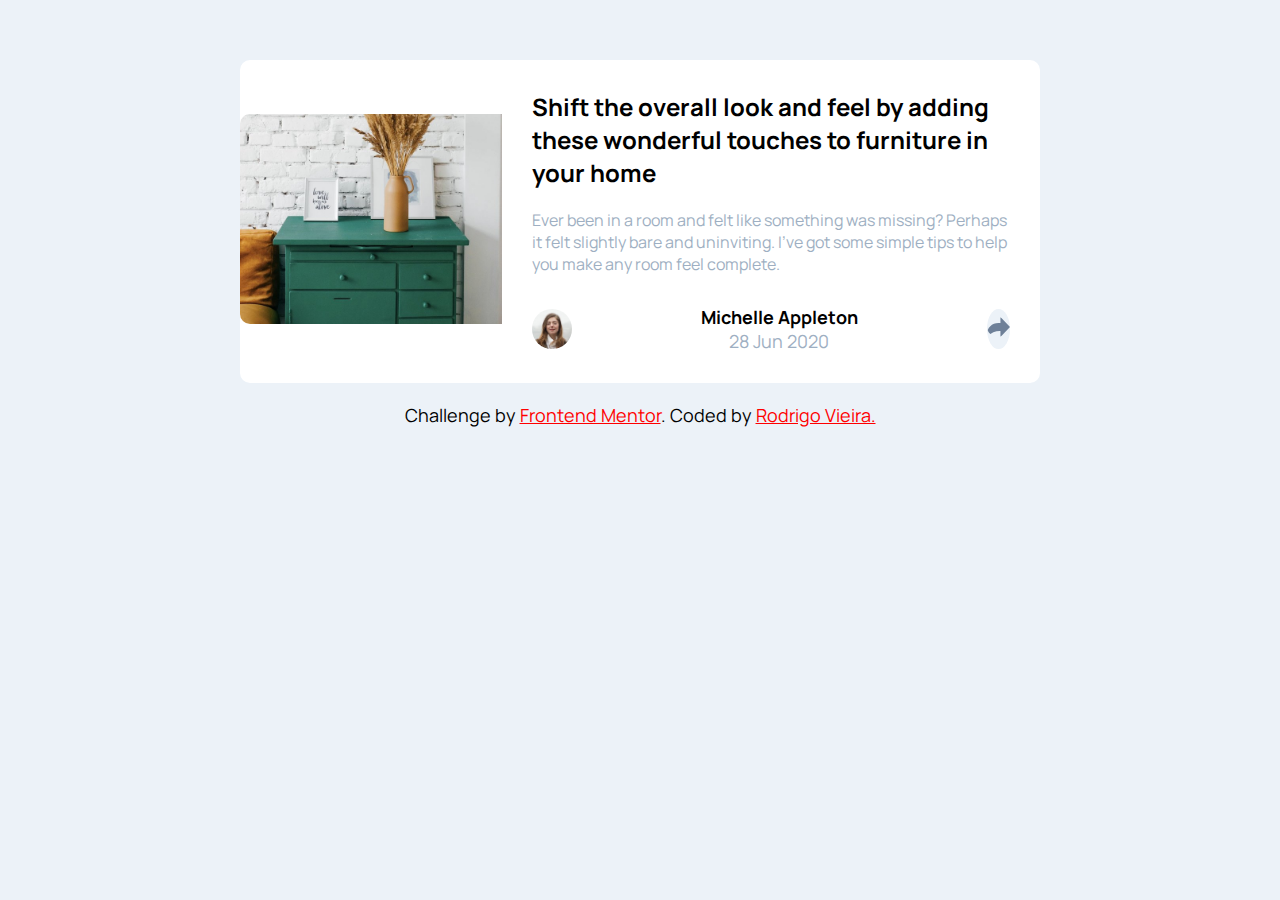
<file: index.html>
<!DOCTYPE html>
<html lang="en">
  <head>
    <meta charset="UTF-8">
    <meta name="viewport" content="width=device-width, initial-scale=1.0"> <!-- displays site properly based on user's device -->

    <link rel="icon" type="image/png" sizes="32x32" href="./images/favicon-32x32.png">
    
    <title>Frontend Mentor | Article preview component</title>

    <link rel="stylesheet" type="text/css" href="style.css">
  </head>
  <body onload="hidemouseOut()">
    <main>
      <div class="card">
        <div class="image-wrapper">
          <img alt="Drawers" src="images/drawers.jpg">
        </div>
        <div class="box">
          <div class="text-wrapper">
            <h1>
              Shift the overall look and feel by adding these wonderful touches to furniture in your home
            </h1>
            <p>
              Ever been in a room and felt like something was missing? Perhaps it felt slightly bare and uninviting. I’ve got some simple tips to help you make any room feel complete.
            </p>
          </div>
          <div class="container">
            <img alt="Michelle" src="images/avatar-michelle.jpg">
            <div class="profile-inf">
              <h1>Michelle Appleton</h1>
              <p> 28 Jun 2020</p>
            </div>
            <button id="share-button">
              <img alt="Share button" src="images/icon-share.svg">
            </button>
            <div id="pop" class="bubble bubble-bottom-left">
              <div class="text-wrapper">Share</div>
              <div class="media-block"> 
                <a href=""><img alt="Facebook" src="images/icon-facebook.svg"> </a>
                <a href=""><img alt="Twitter" src="images/icon-twitter.svg"> </a>
                <a href=""><img alt="Pinterest" src="images/icon-pinterest.svg"> </a>
              </div>
            </div>
          </div>
        </div>    
      </div>
    </main>

   <footer>
      Challenge by <a href="https://www.frontendmentor.io?ref=challenge" target="_blank"> Frontend Mentor</a>. Coded by <a href="https://github.com/rodrigovn"> Rodrigo Vieira.</a>
    </footer>

    <script src="script.js"></script>
  </body>
</html>
</file>
<file: style.css>
@import url('https://fonts.googleapis.com/css2?family=Manrope:wght@500;700&display=swap');
:root{
	---very-dark-grayish-blue: hsl(217, 19%, 35%);
	---desaturated-dark-blue: hsl(214, 17%, 51%);
	---grayish-blue: hsl(212, 23%, 69%);
	---light-grayish-blue: hsl(210, 46%, 95%);
}
*{
	margin: 0 0;
	padding: 0 0;
	font-family: 'Manrope', sans-serif;
	font-size: 13px;
}
body{
	background-color: var(---light-grayish-blue);
}
body main {
	padding: 60px 20px;
	display: flex;
	flex-flow: column;
	align-items: center;
}
body main .card{
	width: 330px;
	border-radius: 10px;
	background-color: white;
	display: flex;
	flex-flow: column;
	align-items: center;
	justify-content: center;
}
body main .card .image-wrapper{
	margin: 0 0;
	padding: 0 0;
}
body main .card .image-wrapper img{
	width: 100%;
	border-radius: 10px 10px 0 0;
}
body main .card .text-wrapper{
	padding: 30px 20px;
	display: flex;
	flex-flow: column;
	gap: 15px;
}
body main .card .text-wrapper h1{
	font-size: 18px;
	font-weight: 700;
}
body main .card .text-wrapper p{
	color: var(---grayish-blue);
}
body main .card .container {
	width: 100%;
	padding: 0px 20px 20px 20px;
	display: flex;
	flex-flow: row;
	align-items: center;
	justify-content: center;
	gap: 20px;
}
body main .card .container img {
	border-radius: 50%;
	height: 40px;
}

body main .card .container .profile-inf {
	width: 50%;
	display: flex;
	flex-flow: column;
	align-items: center;
	justify-content: center;
}

body main .card .container .profile-inf h1 {
	font-weight: 700;
}
body main .card .container .profile-inf p {
	color: var(---grayish-blue);
}

body main .card .container button {
	border-radius: 50%;
	height: 40px;
	width: auto;
	padding: 0;
	border: none;
	background-color: var(---light-grayish-blue);
	z-index: 10;
}
body main .card .container button img {
	height: 50%;
	width: auto;
}

#pop{
	background-color: var(---desaturated-dark-blue);
	position: absolute;
	width: 330px;
	border-radius: 0 0 10px 10px;
	display: flex;
	flex-flow: row;
	align-items: center;
	gap: 10px;
	
}
#pop .text-wrapper{
	text-transform: uppercase;
	color: var(---grayish-blue);
	font-weight: 700;
	letter-spacing: 5px;
}
#pop .media-block {
	width: 30%;
	height: auto;
	display: flex;
	flex-flow: row;
	gap: 10px;
}
#pop .media-block img{
	width: 30%;
	height: auto;
}
footer{
  display: none;
}
@media screen and (min-width: 800px) {
	*{
		font-size: 18px;
	}
	body{
		text-align: center;
	}
	body main {
		padding: 60px 20px 20px 20px;
		text-align: left;
		display: flex;
		flex-flow: column;
		align-items: center;
	}

	body main .card .container img {
		border-radius: 50%;
		height: 40px;
	}

	#pop{
		width: 240px;
		height: 60px;
		border-radius: 10px;
	}
	#pop .media-block a {
		width: 100%;
		height: 100%;
	}
	#pop .media-block a img{
		width: 100%;
		height: auto;
	}
	.bubble {
  position: relative;
  width: 100px;
  text-align: center;
  right: 150px;
  top: 460px;
}

.bubble-bottom-left:before {
  content: "";
  width: 0px;
  height: 0px;
  position: absolute;
  border-left: 24px solid var(---desaturated-dark-blue);
  border-right: 12px solid transparent;
  border-top: 12px solid var(---desaturated-dark-blue);
  border-bottom: 20px solid transparent;
  left: 100px;
  bottom: -24px;
}
	footer{
      color: black;
      display: unset;
  }
  footer a:link {
      color: red;
  }
  footer a:visited {
      color: green;
  }
  footer a:hover {
      color: hotpink;
  }
  footer a:active {
      color: blue;
  }
}
@media screen and (min-width: 1200px){
	@import url('https://fonts.googleapis.com/css2?family=Manrope:wght@500;700&display=swap');

body{
	text-align: center;
}
body main {
	justify-content: center;
	text-align: left;
}
body main .card{
	width: 800px;
	border-radius: 10px;
	background-color: white;
	display: flex;
	flex-flow: row;
	align-items: center;
	justify-content: center;
}
body main .card .box {
	width: auto;
	padding: 30px;
	display: flex;
	flex-flow: column;
	align-items: center;
	justify-content: center;
	gap: 30px;
}
body main .card .image-wrapper{
	margin: 0 0;
	padding: 0 0;
	height: 100%;
}
body main .card .image-wrapper img{
	height: 100%;
	margin: 0 0;
	padding: 0 0;
	border-radius: 10px 0 0 10px;
}
body main .card .text-wrapper{
	padding: 0px 0px;
	display: flex;
	flex-flow: column;
	gap: 20px;
}
body main .card .text-wrapper h1{
	font-size: 24px;
	font-weight: 700;
}
body main .card .text-wrapper p{
	font-size: 16px;
	color: var(---grayish-blue);
}
body main .card .container {
	width: 100%;
	height: auto;
	padding: 0px 0px 0px 0px;
	display: flex;
	flex-flow: row;
	align-items: center;
	justify-content: flex-start;
	gap: 0px;
}

body main .card .container .profile-inf {
	width: 100%;
	display: flex;
	flex-flow: column;
	justify-content: flex-start;
}

body main .card .container .profile-inf h1 {
	font-weight: 700;
}
body main .card .container .profile-inf p {
	color: var(---grayish-blue);
}

body main .card .container button {
	border-radius: 50%;
	height: 40px;
	width: auto;
	padding: 0;
	border: none;
	background-color: var(---light-grayish-blue);
	z-index: 10;
}
body main .card .container button img {
	height: 50%;
	width: auto;
}

#pop{
	width: 200px;
	padding: 10px;
	display: flex;
	flex-flow: row;
	align-items: center;
	gap: 10px;
	text-align: center;
	
}
#pop .text-wrapper{
	text-transform: uppercase;
	color: var(---grayish-blue);
	font-weight: 700;
	letter-spacing: 5px;
}
#pop .media-block {
	width: 80px;
	height: auto;
	display: flex;
	flex-flow: row;
	gap: 10px;
}
#pop .media-block img{
	width: 30%;
	height: auto;
}

.bubble {
  position: relative;
  width: 100px;
  text-align: center;
  right: 13%;
  top: 26%;
}

.bubble-bottom-left:before {
  content: "";
  width: 0px;
  height: 0px;
  position: absolute;
  border-left: 24px solid var(---desaturated-dark-blue);
  border-right: 12px solid transparent;
  border-top: 12px solid var(---desaturated-dark-blue);
  border-bottom: 20px solid transparent;
  left: 100px;
  bottom: -24px;
}
}
</file>
